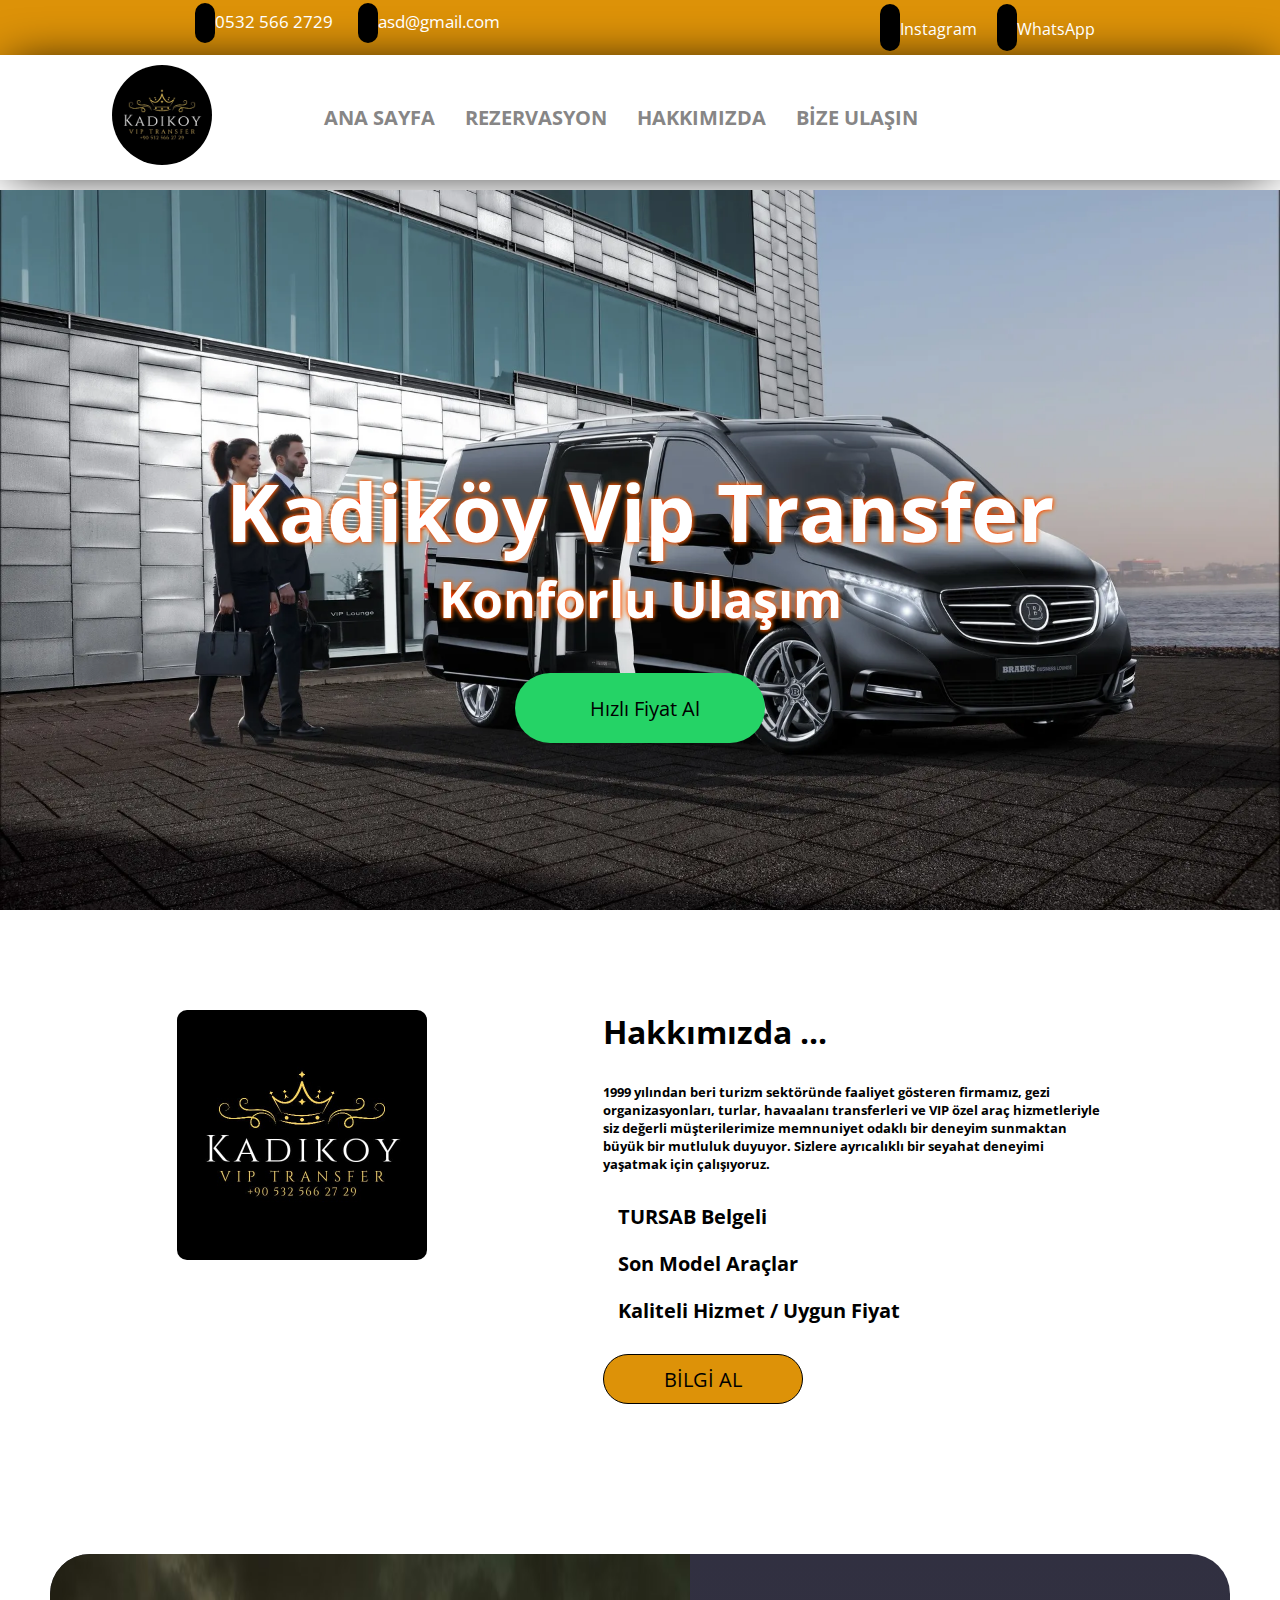
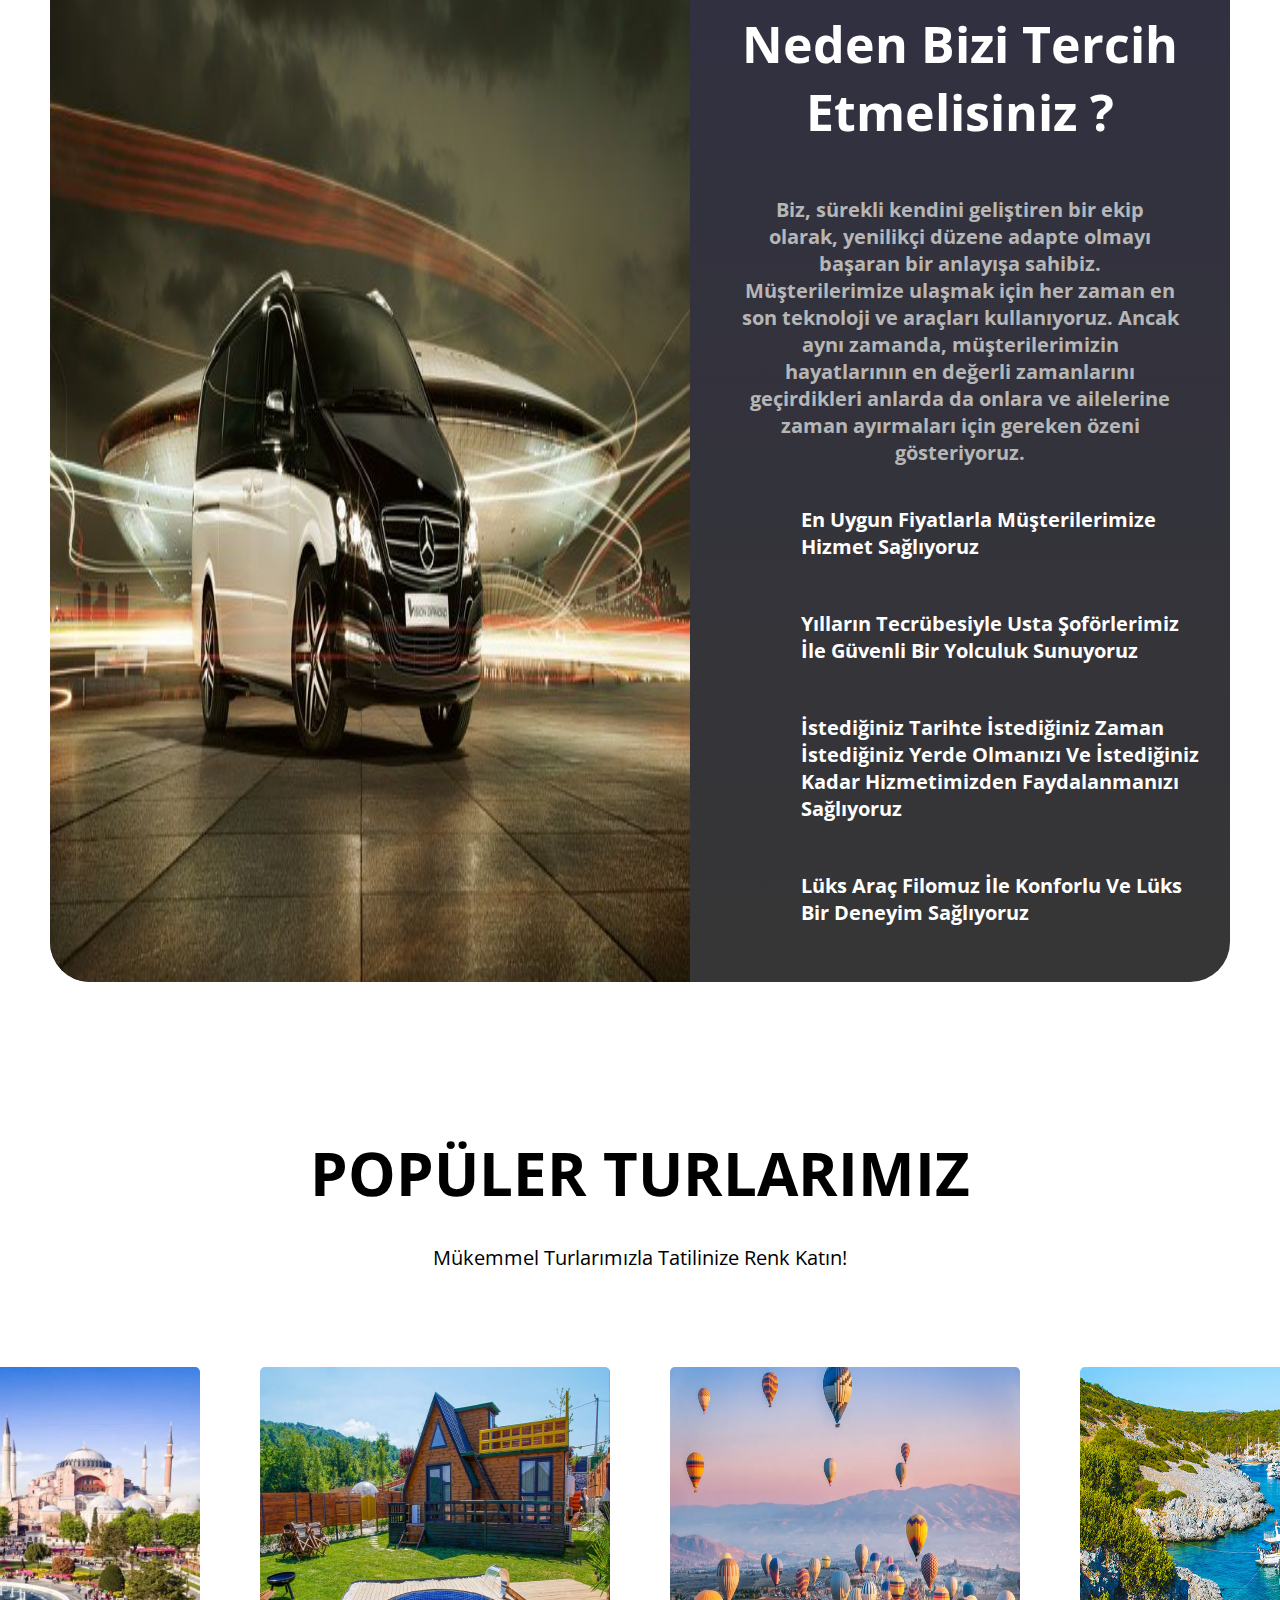
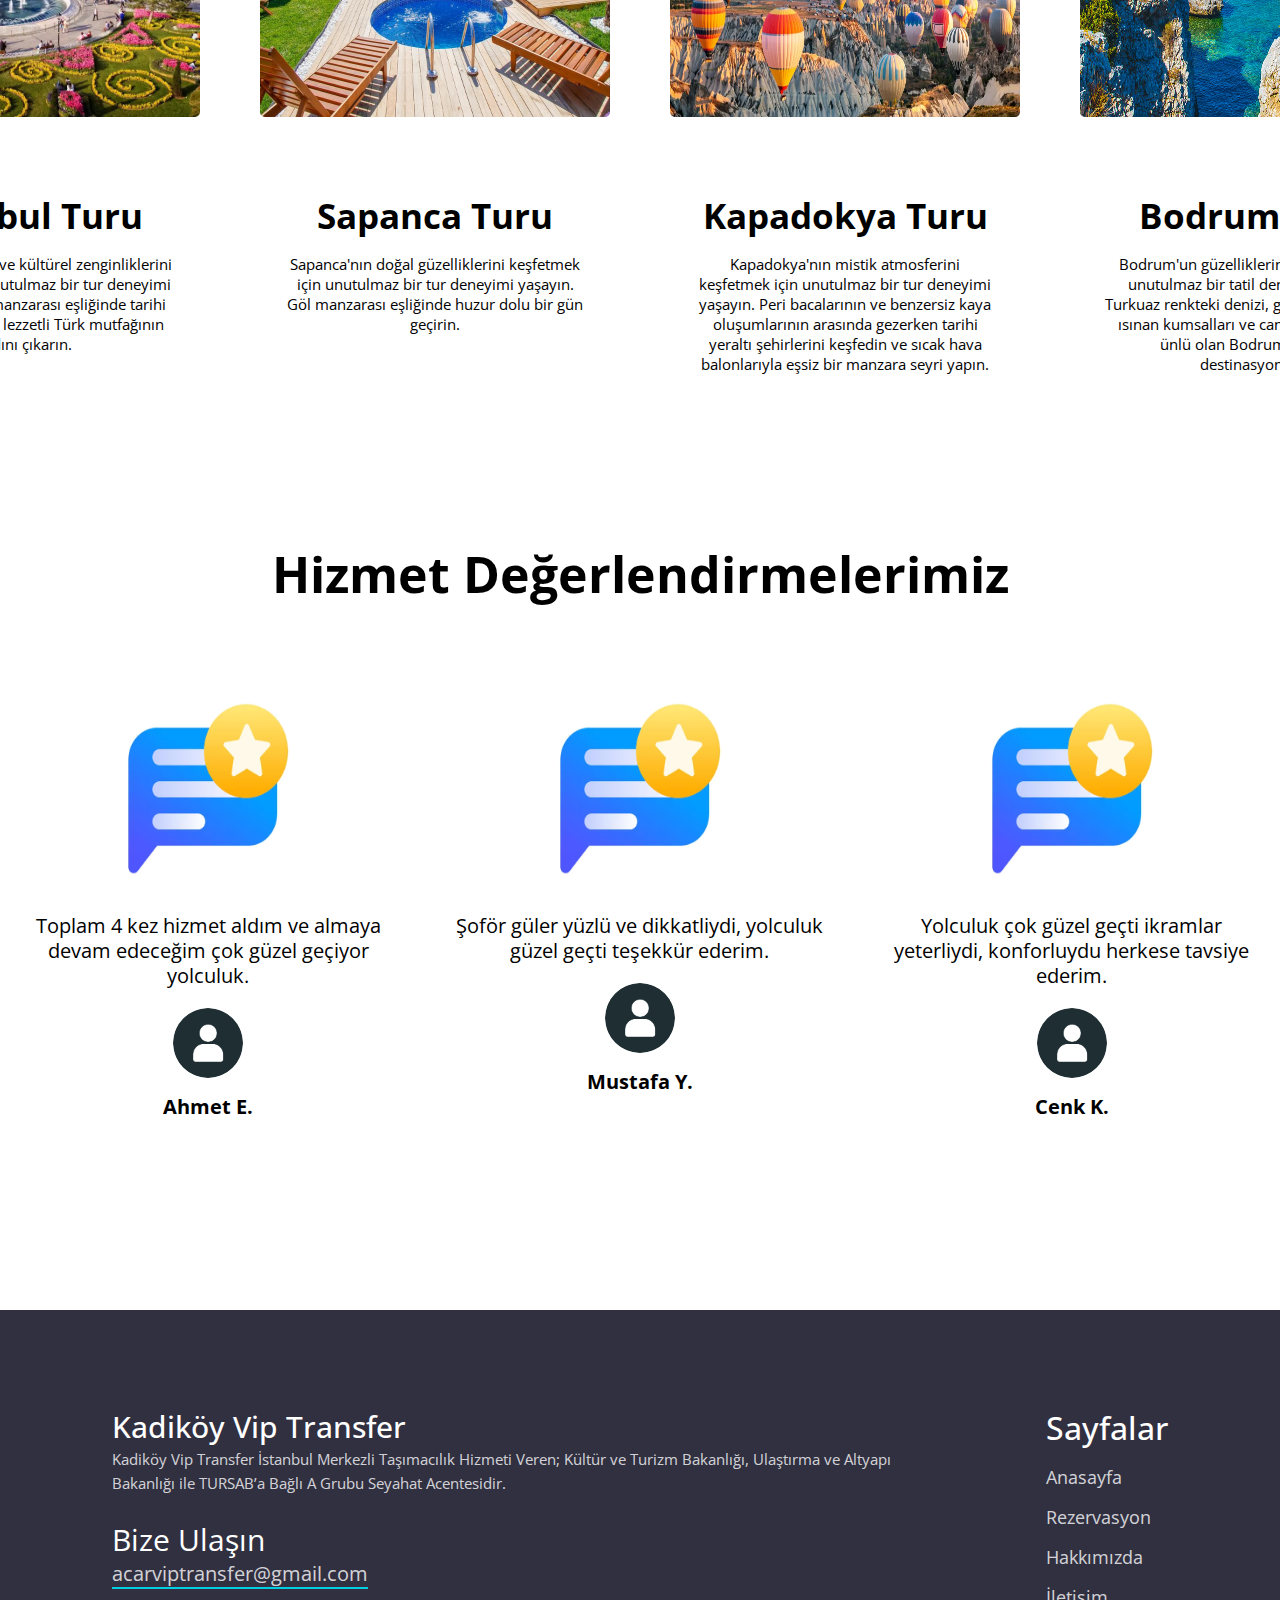
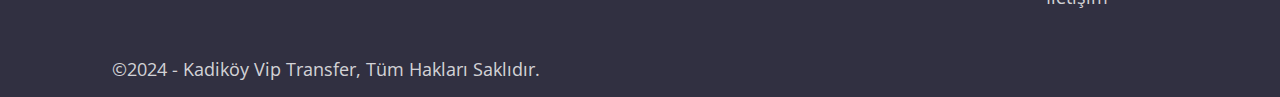
<file: index.html>
<!DOCTYPE html>
<html lang="tr">

<head>
    <meta charset="UTF-8">
    <meta name="viewport" content="width=device-width, initial-scale=1.0">
    <link rel="shortcut icon" href="images/logo.jpg" type="">

    <!--  Custom CSS Files -->
    <link rel="stylesheet" href="style.css">
    <link rel="stylesheet" href="responsive.css">

    <!-- Font Awesome Cdn -->
    <link rel="stylesheet" href="https://cdnjs.cloudflare.com/ajax/libs/font-awesome/6.5.1/css/all.min.css"
        integrity="sha512-DTOQO9RWCH3ppGqcWaEA1BIZOC6xxalwEsw9c2QQeAIftl+Vegovlnee1c9QX4TctnWMn13TZye+giMm8e2LwA=="
        crossorigin="anonymous" referrerpolicy="no-referrer" />

    <title>Kadiköy Vip Transfer - AnaSayfa</title>
</head>

<body>
    <section class="topbar">
        <div class="iletisim">
            <div class="box">
                <a href="tel:532-566-27-29"><i class="fa-solid fa-phone"></i></a>
                <a href="tel:532-566-27-29" class="textlink">0532 566 2729</a>
            </div>

            <div class="box">
                <a href="#"><i class="fa-solid fa-envelope"></i></a>
                <a href="#" class="textlink">asd@gmail.com</a>
            </div>
        </div>
        <div class="sosyalmedya">
            <div class="box">
                <a href="#" target="_blank"><i class="fa-brands fa-instagram"></i></a>
                <a href="#" class="textlink" target="_blank">Instagram</a>
            </div>
            <div class="box">
                <a href="https://wa.me/905325662729" target="_blank"><i class="fa-brands fa-whatsapp"></i></a>
                <a href="https://wa.me/905325662729" class="textlink" target="_blank">WhatsApp</a>
            </div>
        </div>
    </section>
    <section class="navbar" id="navbar">
        <div class="logo">
            <a href="index.html"><img src="images/logo.jpg" alt=""></a>
        </div>
        <div class="bar">
            <i class="fa fa-bars"></i>
        </div>
        <div class="container">
            <div class="close">
                <i class="fa fa-close"></i>
            </div>
            <ul>
                <li><a href="index.html">ANA SAYFA</a></li>
                <li><a href="rezervasyon.html">REZERVASYON</a></li>
                <li><a href="hakkimizda.html">HAKKIMIZDA</a></li>
                <li><a href="iletisim.html">BİZE ULAŞIN</a></li>
            </ul>

        </div>
    </section>
    <section class="slider">
        <div class="content"><h1>Kadiköy Vip Transfer</h1>
            <h3>Konforlu Ulaşım</h3>
            <div class="container">
                <div class="button">
                    <i class="fa-brands fa-whatsapp"></i>
                    <a href="">Hızlı Fiyat Al</a>
                </div>
            </div>
        </div>
       
            
    </section>
    <section class="hakkinda">
        <div class="container">
            <div class="logo">
                <img src="images/logo.jpg" alt="">
            </div>
            <div class="text">
                <h1>Hakkımızda ...</h1>
                <h5>1999 yılından beri turizm sektöründe faaliyet gösteren firmamız, gezi organizasyonları, turlar,
                    havaalanı transferleri ve VIP özel araç hizmetleriyle siz değerli müşterilerimize memnuniyet odaklı
                    bir deneyim sunmaktan büyük bir mutluluk duyuyor. Sizlere ayrıcalıklı bir seyahat deneyimi yaşatmak
                    için çalışıyoruz.</h5>
                <div class="container2">
                    <div class="box">
                        <i class="fa-solid fa-circle-check"></i>
                        <h6>TURSAB Belgeli</h6>
                    </div>
                    <div class="box">
                        <i class="fa-solid fa-circle-check"></i>
                        <h6>Son Model Araçlar</h6>
                    </div>
                    <div class="box">
                        <i class="fa-solid fa-circle-check"></i>
                        <h6>Kaliteli Hizmet / Uygun Fiyat</h6>
                    </div>
                </div>
                <a href="#"><button>Bilgi Al</button></a>
            </div>
        </div>
    </section>
    <section class="nedenbiz">
        <div class="image">
            <img src="images/vito2.jpg" alt="">
        </div>
        <div class="content">
            <div class="heading">
                <h1>Neden Bizi Tercih Etmelisiniz ?</h1>
                <h5>Biz, sürekli kendini geliştiren bir ekip olarak, yenilikçi düzene adapte olmayı başaran bir anlayışa
                    sahibiz. Müşterilerimize ulaşmak için her zaman en son teknoloji ve araçları kullanıyoruz. Ancak
                    aynı zamanda, müşterilerimizin hayatlarının en değerli zamanlarını geçirdikleri anlarda da onlara ve
                    ailelerine zaman ayırmaları için gereken özeni gösteriyoruz.</h5>
            </div>
            <div class="icons">
                <div class="box">
                    <i class="fa-solid fa-check"></i>
                    <h5>En Uygun Fiyatlarla Müşterilerimize Hizmet Sağlıyoruz</h5>
                </div>
                <div class="box">
                    <i class="fa-solid fa-shield-halved"></i>
                    <h5>Yılların Tecrübesiyle Usta Şoförlerimiz İle Güvenli Bir Yolculuk Sunuyoruz</h5>
                </div>
                <div class="box">
                    <i class="fa-solid fa-calendar-days"></i>
                    <h5>İstediğiniz Tarihte İstediğiniz Zaman İstediğiniz Yerde Olmanızı Ve İstediğiniz Kadar
                        Hizmetimizden Faydalanmanızı Sağlıyoruz</h5>
                </div>
                <div class="box">
                    <i class="fa-solid fa-mug-hot"></i>
                    <h5>Lüks Araç Filomuz İle Konforlu Ve Lüks Bir Deneyim Sağlıyoruz</h5>
                </div>
            </div>
        </div>
    </section>
    <section class="turlar">
        <div class="text">
            <h1>Popüler Turlarımız</h1>
            <p>Mükemmel Turlarımızla Tatilinize Renk Katın!</p>
        </div>
        <div class="content">
            <div class="box">
                <img src="images/istanbul.webp" alt="">
                <div class="text">
                    <h5>İstanbul Turu</h5>
                    <p>İstanbul'un tarihi ve kültürel zenginliklerini keşfetmek için unutulmaz bir tur deneyimi yaşayın. Boğaz manzarası eşliğinde tarihi mekanları gezip, lezzetli Türk mutfağının tadını çıkarın.</p>
                </div>

            </div>
            <div class="box">
                <img src="images/sapanca.jpg" alt="">
                <div class="text">
                    <h5>Sapanca Turu</h5>
                    <p>Sapanca'nın doğal güzelliklerini keşfetmek için unutulmaz bir tur deneyimi yaşayın. Göl manzarası eşliğinde huzur dolu bir gün geçirin.</p>
                </div>
            </div>
            <div class="box">
                <img src="images/kapadokya.webp" alt="">
                <div class="text">
                    <h5>Kapadokya Turu</h5>
                    <p>Kapadokya'nın mistik atmosferini keşfetmek için unutulmaz bir tur deneyimi yaşayın. Peri bacalarının ve benzersiz kaya oluşumlarının arasında gezerken tarihi yeraltı şehirlerini keşfedin ve sıcak hava balonlarıyla eşsiz bir manzara seyri yapın.</p>
                </div>
            </div>
            <div class="box">
                <img src="images/bodrum.avif" alt="">
                <div class="text">
                    <h5>Bodrum Turu</h5>
                    <p>Bodrum'un güzelliklerini keşfetmek için unutulmaz bir tatil deneyimi yaşayın. Turkuaz renkteki denizi, güneşin sıcaklığıyla ısınan kumsalları ve canlı gece hayatıyla ünlü olan Bodrum, eşsiz bir destinasyondur. </p>
                </div>
            </div>
        </div>
    </section>
   
    <section class="reviews">
        <div class="textbox">
            <h1 class="heading">Hizmet Değerlendirmelerimiz</h1>
        </div>

        <div class="box-container">
            <div class="box">
                <img src="images/review.png" alt="">
                <p>Toplam 4 kez hizmet aldım ve almaya devam edeceğim çok güzel geçiyor yolculuk.
                </p>
                <img src="images/kisiresmi.png" alt="" class="user1">
                <h3>Ahmet E.</h3>
                <div class="stars">
                    <i class="fas fa-star"></i>
                    <i class="fas fa-star"></i>
                    <i class="fas fa-star"></i>
                    <i class="fas fa-star"></i>
                    <i class="fas fa-star-half-alt"></i>

                </div>
            </div>
            <div class="box">
                <img src="images/review.png" alt="">
                <p>Şoför güler yüzlü ve dikkatliydi, yolculuk güzel geçti teşekkür ederim.
                </p>
                <img src="images/kisiresmi.png" alt="" class="user1">
                <h3>Mustafa Y.</h3>
                <div class="stars">
                    <i class="fas fa-star"></i>
                    <i class="fas fa-star"></i>
                    <i class="fas fa-star"></i>
                    <i class="fas fa-star"></i>
                    <i class="fas fa-star-half-alt"></i>

                </div>
            </div>
            <div class="box">
                <img src="images/review.png" alt="">
                <p>Yolculuk çok güzel geçti ikramlar yeterliydi, konforluydu herkese tavsiye ederim.
                </p>
                <img src="images/kisiresmi.png" alt="" class="user1">
                <h3>Cenk K.</h3>
                <div class="stars">
                    <i class="fas fa-star"></i>
                    <i class="fas fa-star"></i>
                    <i class="fas fa-star"></i>
                    <i class="fas fa-star"></i>
                    <i class="fas fa-star-half-alt"></i>

                </div>
            </div>
        </div>
    </section>
    <footer>
        <section class="footer">
            <div class="container">
                <div class="detail">
                    <h3>Kadiköy Vip Transfer</h3>
                    <p>Kadiköy Vip Transfer İstanbul Merkezli Taşımacılık Hizmeti Veren; Kültür ve Turizm Bakanlığı,
                        Ulaştırma
                        ve Altyapı Bakanlığı ile TURSAB’a Bağlı A Grubu Seyahat Acentesidir.</p>
                    <h5>Bize Ulaşın</h5>
                    <a href="mailto:acarviptransfer@gmail.com">acarviptransfer@gmail.com</a>
                    <div class="social">
                        <a href="#" target="_blank"><i class="fab fa-instagram-square"></i></a>
                        <a href="https://wa.me/905342050128" target="_blank"><i class="fab fa-whatsapp-square"></i></a>
                    </div>
                </div>
                <div class="about-us">
                    <h4>Sayfalar</h4>
                    <li><a href="index.html">Anasayfa</a></li>
                    <li><a href="rezervasyon.html">Rezervasyon</a></li>
                    <li><a href="hakkimizda.html">Hakkımızda</a></li>
                    <li><a href="iletisim.html">İletişim</a>
                    <li>
                </div>
            </div>
            <div class="copyright">
                <div>
                    &copy;2024 - Kadiköy Vip Transfer, Tüm Hakları Saklıdır.
                </div>
            </div>
        </section>
    </footer>







    <script src="script.js"></script>
</body>

</html>
</file>
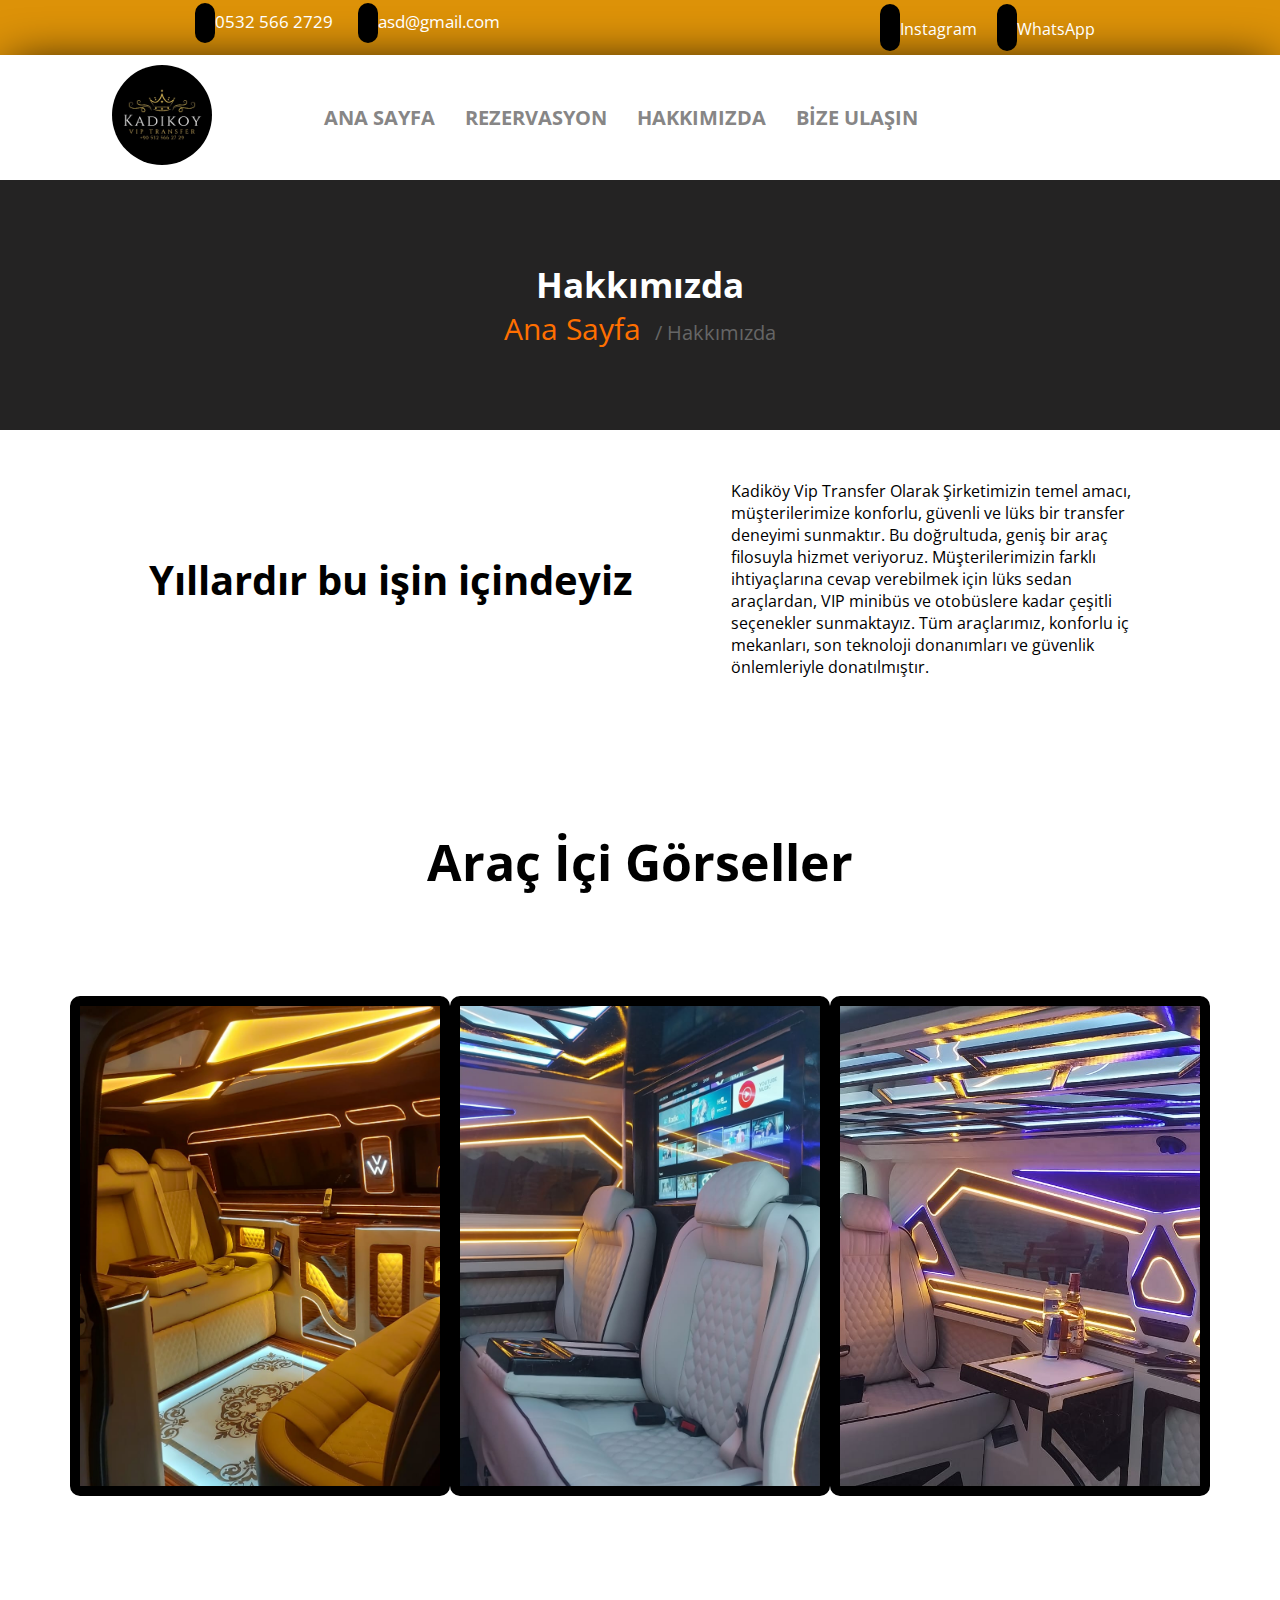
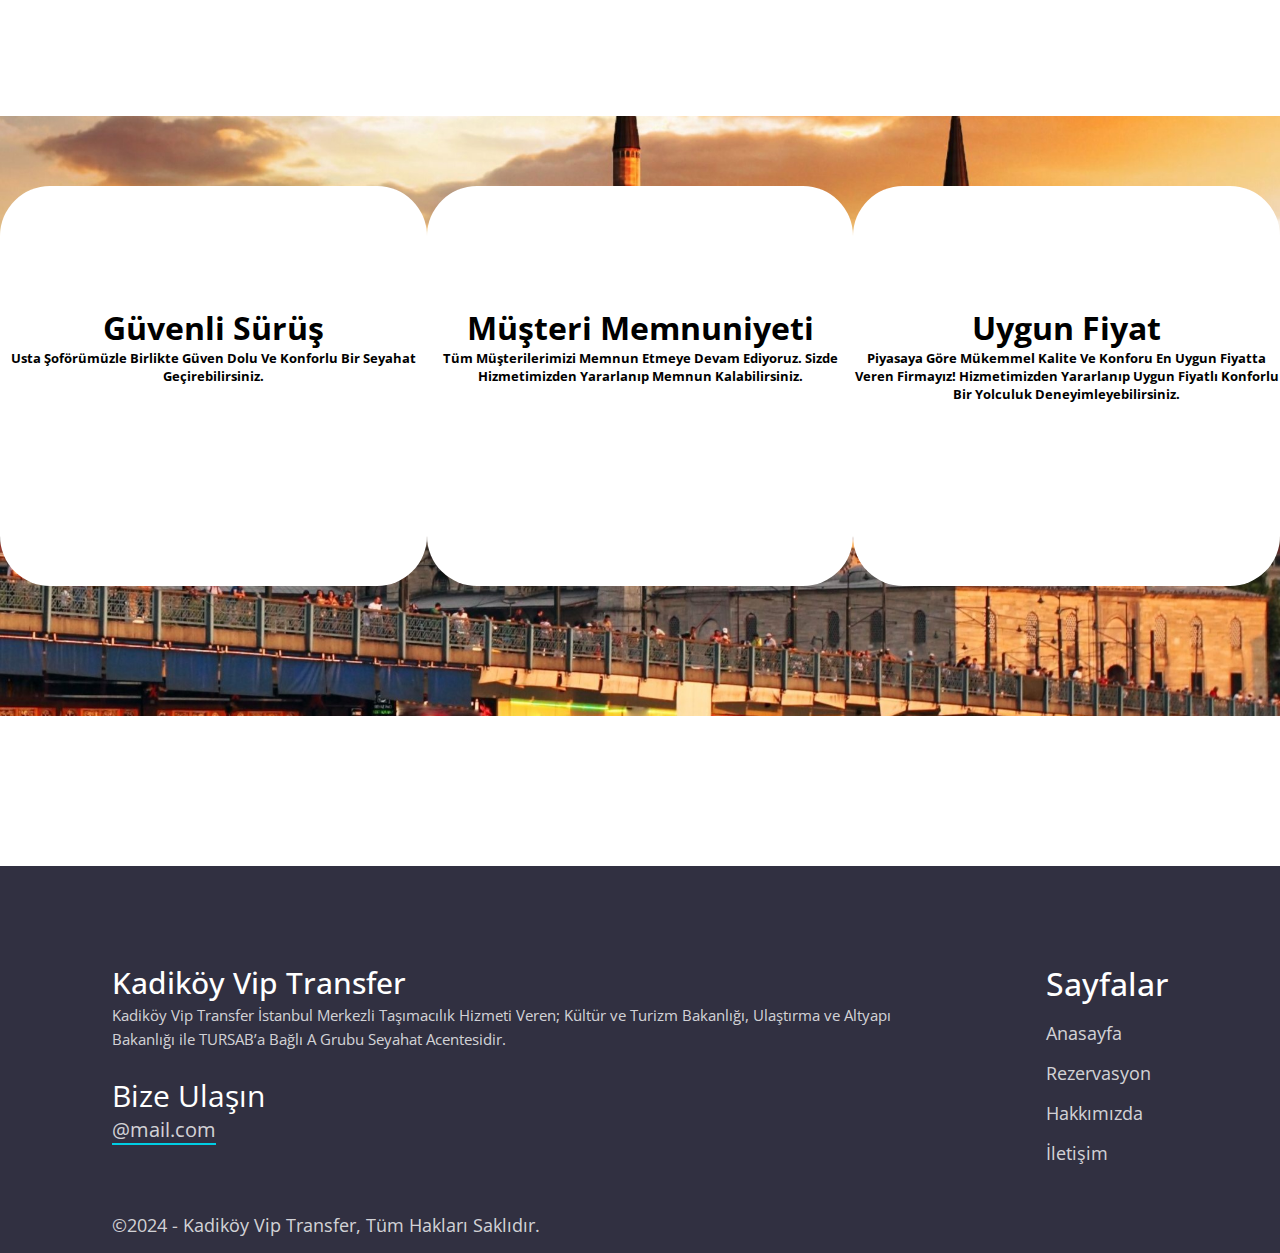
<file: hakkimizda.html>
<!DOCTYPE html>
<html lang="en">

<head>
    <meta charset="UTF-8">
    <meta name="viewport" content="width=device-width, initial-scale=1.0">
    <link rel="shortcut icon" href="images/logo.jpg" type="">
    <!--  Custom CSS Files -->
    <link rel="stylesheet" href="style.css">
    <link rel="stylesheet" href="responsive.css">
    <link rel="stylesheet" href="hakkimizda.css">

    <!-- Font Awesome Cdn -->
    <link rel="stylesheet" href="https://cdnjs.cloudflare.com/ajax/libs/font-awesome/6.5.1/css/all.min.css"
        integrity="sha512-DTOQO9RWCH3ppGqcWaEA1BIZOC6xxalwEsw9c2QQeAIftl+Vegovlnee1c9QX4TctnWMn13TZye+giMm8e2LwA=="
        crossorigin="anonymous" referrerpolicy="no-referrer" />

    <title>Kadiköy Vip Transfer - Hakkımızda</title>
</head>

<body>
    <section class="topbar">
        <div class="iletisim">
            <div class="box">
                <a href="tel:532-566-27-29"><i class="fa-solid fa-phone"></i></a>
                <a href="tel:532-566-27-29" class="textlink">0532 566 2729</a>
            </div>

            <div class="box">
                <a href="#"><i class="fa-solid fa-envelope"></i></a>
                <a href="#" class="textlink">asd@gmail.com</a>
            </div>
        </div>
        <div class="sosyalmedya">
            <div class="box">
                <a href="#" target="_blank"><i class="fa-brands fa-instagram"></i></a>
                <a href="#" class="textlink" target="_blank">Instagram</a>
            </div>
            <div class="box">
                <a href="https://wa.me/905325662729" target="_blank"><i class="fa-brands fa-whatsapp"></i></a>
                <a href="https://wa.me/905325662729" class="textlink" target="_blank">WhatsApp</a>
            </div>
        </div>
    </section>
    <section class="navbar" id="navbar">
        <div class="logo">
            <a href="index.html"><img src="images/logo.jpg" alt=""></a>
        </div>
        <div class="bar">
            <i class="fa fa-bars"></i>
        </div>
        <div class="container">
            <div class="close">
                <i class="fa fa-close"></i>
            </div>
            <ul>
                <li><a href="index.html">ANA SAYFA</a></li>
                <li><a href="rezervasyon.html">REZERVASYON</a></li>
                <li><a href="hakkimizda.html">HAKKIMIZDA</a></li>
                <li><a href="iletisim.html">BİZE ULAŞIN</a></li>
            </ul>

        </div>
    </section>
    <section class="header">
        <div class="top">
            <h1>Hakkımızda</h1>
            <div class="link">
                <a href="index.html" class="l1">Ana Sayfa</a>
                <a href="iletisim.html" class="l2">/ Hakkımızda</a>
            </div>
        </div>
    </section>
    <section class="toptext">
        <div class="left">
            <h1>Yıllardır bu işin içindeyiz</h1>
        </div>
        <div class="right">
            <p>Kadiköy Vip Transfer Olarak Şirketimizin temel amacı, müşterilerimize konforlu, güvenli ve lüks bir transfer deneyimi sunmaktır. Bu doğrultuda, geniş bir araç filosuyla hizmet veriyoruz. Müşterilerimizin farklı ihtiyaçlarına cevap verebilmek için lüks sedan araçlardan, VIP minibüs ve otobüslere kadar çeşitli seçenekler sunmaktayız. Tüm araçlarımız, konforlu iç mekanları, son teknoloji donanımları ve güvenlik önlemleriyle donatılmıştır.</p>
        </div>
    </section>
    <section class="gorseller">
        <h1>Araç İçi Görseller</h1>
        <div class="container">
            
            <div class="box1">
                
            </div>
            <div class="box2">
               
            </div>
            <div class="box3">
                
            </div>
        </div>
    </section>
    <section class="bilgi">
        <div class="container">
            <div class="box">
                <i class="fa-solid fa-circle-check"></i>
                <div class="text">
                    <h1>Güvenli Sürüş</h1>
                    <h5>Usta Şoförümüzle Birlikte Güven Dolu Ve Konforlu Bir Seyahat Geçirebilirsiniz.</h5>
                </div>
            </div>
            <div class="box">
                <i class="fa-solid fa-user"></i>
                <div class="text">
                    <h1>Müşteri Memnuniyeti</h1>
                    <h5>Tüm Müşterilerimizi Memnun Etmeye Devam Ediyoruz. Sizde Hizmetimizden Yararlanıp Memnun Kalabilirsiniz.</h5>
                </div>
            </div>
            <div class="box">
                <i class="fa-solid fa-cart-shopping"></i>
                <div class="text">
                    <h1>Uygun Fiyat</h1>
                    <h5>Piyasaya Göre Mükemmel Kalite Ve Konforu En Uygun Fiyatta Veren Firmayız! Hizmetimizden Yararlanıp Uygun Fiyatlı Konforlu Bir Yolculuk Deneyimleyebilirsiniz.</h5>
                </div>
            </div>
        </div>
    </section>

    





    
    <footer>
        <section class="footer">
            <div class="container">
                <div class="detail">
                    <h3>Kadiköy Vip Transfer</h3>
                    <p>Kadiköy Vip Transfer İstanbul Merkezli Taşımacılık Hizmeti Veren; Kültür ve Turizm Bakanlığı,
                        Ulaştırma
                        ve Altyapı Bakanlığı ile TURSAB’a Bağlı A Grubu Seyahat Acentesidir.</p>
                    <h5>Bize Ulaşın</h5>
                    <a href="#">@mail.com</a>
                    <div class="social">
                        <a href="#" target="_blank"><i class="fab fa-instagram-square"></i></a>
                        <a href="https://wa.me/905325662729" target="_blank"><i class="fab fa-whatsapp-square"></i></a>
                    </div>
                </div>
                <div class="about-us">
                    <h4>Sayfalar</h4>
                    <li><a href="index.html">Anasayfa</a></li>
                    <li><a href="rezervasyon.html">Rezervasyon</a></li>
                    <li><a href="hakkimizda.html">Hakkımızda</a></li>
                    <li><a href="iletisim.html">İletişim</a>
                    <li>
                </div>
            </div>
            <div class="copyright">
                <div>
                    &copy;2024 - Kadiköy Vip Transfer, Tüm Hakları Saklıdır.
                </div>
            </div>
        </section>
    </footer>








    <script src="script.js"></script>
</body>





</html>
</file>
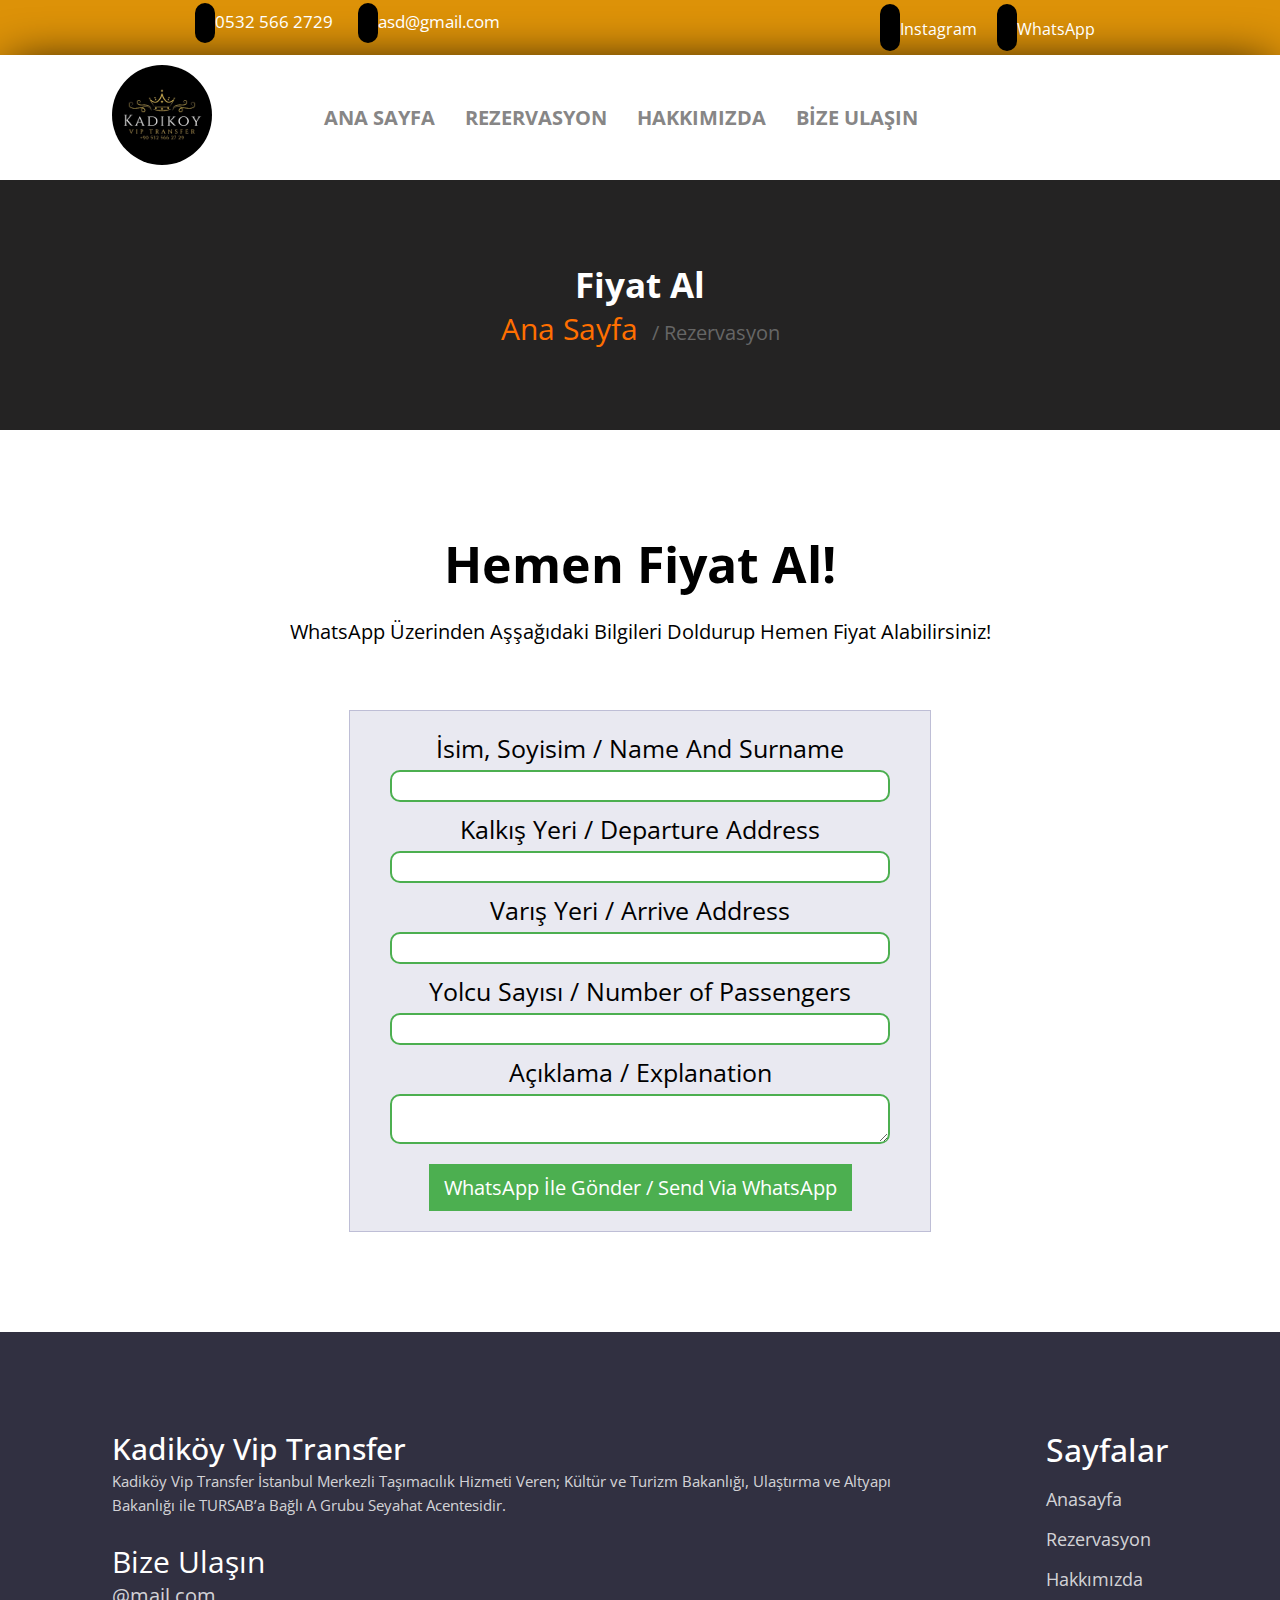
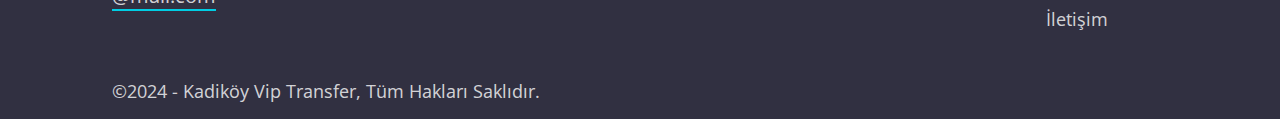
<file: rezervasyon.html>
<!DOCTYPE html>
<html lang="en">

<head>
    <meta charset="UTF-8">
    <meta name="viewport" content="width=device-width, initial-scale=1.0">
    <link rel="shortcut icon" href="images/logo.jpg" type="">
    <!--  Custom CSS Files -->
    <link rel="stylesheet" href="style.css">
    <link rel="stylesheet" href="responsive.css">
    <link rel="stylesheet" href="rezervasyon.css">

    <!-- Font Awesome Cdn -->
    <link rel="stylesheet" href="https://cdnjs.cloudflare.com/ajax/libs/font-awesome/6.5.1/css/all.min.css"
        integrity="sha512-DTOQO9RWCH3ppGqcWaEA1BIZOC6xxalwEsw9c2QQeAIftl+Vegovlnee1c9QX4TctnWMn13TZye+giMm8e2LwA=="
        crossorigin="anonymous" referrerpolicy="no-referrer" />

    <title>Kadiköy Vip Transfer - Rezervasyon</title>
</head>

<body>
    <section class="topbar">
        <div class="iletisim">
            <div class="box">
                <a href="tel:532-566-27-29"><i class="fa-solid fa-phone"></i></a>
                <a href="tel:532-566-27-29" class="textlink">0532 566 2729</a>
            </div>

            <div class="box">
                <a href="#"><i class="fa-solid fa-envelope"></i></a>
                <a href="#" class="textlink">asd@gmail.com</a>
            </div>
        </div>
        <div class="sosyalmedya">
            <div class="box">
                <a href="#" target="_blank"><i class="fa-brands fa-instagram"></i></a>
                <a href="#" class="textlink" target="_blank">Instagram</a>
            </div>
            <div class="box">
                <a href="https://wa.me/905325662729" target="_blank"><i class="fa-brands fa-whatsapp"></i></a>
                <a href="https://wa.me/905325662729" class="textlink" target="_blank">WhatsApp</a>
            </div>
        </div>
    </section>
    <section class="navbar" id="navbar">
        <div class="logo">
            <a href="index.html"><img src="images/logo.jpg" alt=""></a>
        </div>
        <div class="bar">
            <i class="fa fa-bars"></i>
        </div>
        <div class="container">
            <div class="close">
                <i class="fa fa-close"></i>
            </div>
            <ul>
                <li><a href="index.html">ANA SAYFA</a></li>
                <li><a href="rezervasyon.html">REZERVASYON</a></li>
                <li><a href="hakkimizda.html">HAKKIMIZDA</a></li>
                <li><a href="iletisim.html">BİZE ULAŞIN</a></li>
            </ul>

        </div>
    </section>
    <section class="header">
        <div class="top">
            <h1>Fiyat Al</h1>
            <div class="link">
                <a href="index.html" class="l1">Ana Sayfa</a>
                <a href="iletisim.html" class="l2">/ Rezervasyon</a>
            </div>
        </div>
    </section>
    <section class="rezervasyon">
        <h1 class="heading">Hemen Fiyat Al!</h1>
        <p class="headingp">WhatsApp Üzerinden Aşşağıdaki Bilgileri Doldurup Hemen Fiyat Alabilirsiniz!</p>
        <div class="form">
            <form>

                <label for="">İsim, Soyisim / Name And Surname</label>
                <input type="text" class="name inputwp">
                <label for="">Kalkış Yeri / Departure Address</label>
                <input type="text" class="departure inputwp">
                <label for="text">Varış Yeri / Arrive Address</label>
                <input type="text" class="arrive inputwp">
                <label for="text">Yolcu Sayısı / Number of Passengers</label>
                <input type="text" class="number inputwp">
                <label for="">Açıklama / Explanation</label>
                <textarea class="message inputwp"></textarea>
                <button type="button" onclick="sendwhatsapp();">WhatsApp İle Gönder / Send Via WhatsApp</button>
            </form>
        </div>
    </section>






    <footer>
        <section class="footer">
            <div class="container">
                <div class="detail">
                    <h3>Kadiköy Vip Transfer</h3>
                    <p>Kadiköy Vip Transfer İstanbul Merkezli Taşımacılık Hizmeti Veren; Kültür ve Turizm Bakanlığı,
                        Ulaştırma
                        ve Altyapı Bakanlığı ile TURSAB’a Bağlı A Grubu Seyahat Acentesidir.</p>
                    <h5>Bize Ulaşın</h5>
                    <a href="#">@mail.com</a>
                    <div class="social">
                        <a href="#" target="_blank"><i class="fab fa-instagram-square"></i></a>
                        <a href="https://wa.me/905325662729" target="_blank"><i class="fab fa-whatsapp-square"></i></a>
                    </div>
                </div>
                <div class="about-us">
                    <h4>Sayfalar</h4>
                    <li><a href="index.html">Anasayfa</a></li>
                    <li><a href="rezervasyon.html">Rezervasyon</a></li>
                    <li><a href="hakkimizda.html">Hakkımızda</a></li>
                    <li><a href="iletisim.html">İletişim</a>
                    <li>
                </div>
            </div>
            <div class="copyright">
                <div>
                    &copy;2024 - Kadiköy Vip Transfer, Tüm Hakları Saklıdır.
                </div>
            </div>
        </section>
    </footer>
    <script src="rezervasyon.js"></script>
    <script src="script.js"></script>
</body>

</html>
</file>
<file: style.css>
@import url('https://fonts.googleapis.com/css2?family=Open+Sans:ital,wght@0,300;1,300&display=swap');

* {
    margin: 0;
    padding: 0;
    transition: .5s;
    font-family: "Open Sans", sans-serif;
    text-decoration: none;
}

:root {
    --maincolor: rgb(221, 146, 8);
}

/* Topbar Start*/
.topbar {
    display: flex;
    justify-content: space-around;
    background-color: var(--maincolor);
    height: 55px;
}

.topbar .iletisim {
    display: flex;
    justify-content: space-between;
    gap: 5px;
    margin-top: 10px;
}

.topbar .iletisim .box {
    margin: 0 10px;
}

.topbar .iletisim .box a {
    color: white;
    font-size: 17px;
}

.topbar .iletisim .box i {
    font-size: 15px;
    color: rgb(255, 255, 255);
    vertical-align: middle;
    background-color: black;
    padding: 10px;
    border-radius: 20px;
}

.topbar .sosyalmedya {
    display: flex;
    justify-content: space-between;
    gap: 20px;
}

.topbar .sosyalmedya .box {
    margin: auto;
}

.topbar .sosyalmedya .box a {
    color: white;
}

.topbar .sosyalmedya .box a i {
    font-size: 20px;
    color: rgb(255, 255, 255);
    background-color: black;
    border-radius: 20px;
    padding: 10px;
}

/* Topbar End */

/* Navbar Start */
.navbar {
    display: flex;
    justify-content: space-evenly;
    box-shadow: 0 1px 50px -10px rgba(0, 0, 0.75);
    overflow: hidden;
    align-items: center;
}

.navbar .bar {
    display: none;
}

.navbar .logo img {
    height: 100px;
    border-radius: 100px;
    margin: 10px 0;
}

.navbar .container ul {
    display: flex;
    gap: 30px;
    margin-right: 250px;

}

.navbar .container ul li {
    list-style: none;
}

.navbar .container ul li a {
    color: #878686;
    font-weight: bolder;
    display: block;
    font-size: 20px;
}

.navbar .container ul li a:hover {
    color: rgb(0, 0, 0);
    text-shadow: 1px 0px 1px rgba(0, 0, 0, 0.50);
}

.navbar .container .close {
    display: none;
}

.sticky {
    position: fixed;
    top: 0;
    width: 100%;
    margin-top: 10px;
    background-color: white;
    border-radius: 10px;

}

.content {
    padding: 16px;
}

.sticky+.content {
    padding-top: 60px;
}

.content {
    padding: 16px;
}

/* Navbar End */

/* Slider Start*/
.slider {
    background: url(images/banner1.jpg) center;
    background-size: cover;
    min-height: 80vh;
    width: 100%;
    background-repeat: none;
    margin-top: 10px;
    align-items: center;
}

.slider .content h1 {
    font-size: 80px;
    font-weight: bolder;
    color: rgb(255, 255, 255);
    margin-top: 250px;
    border-radius: 10rem;
    text-align: center;
    text-shadow: 0 0 5px #FF0000, 0 0 5px #ffe100;
}

.slider .content h3 {
    font-size: 50px;
    color: rgb(255, 255, 255);
    text-align: center;
    text-shadow: 0 0 5px #FF0000, 0 0 5px #ffe100;
}
.slider .content .container{
    display: flex;
    justify-content: center;
    margin-top: 40px;
}
.slider .content .container .button{
    background-color: #25D366;
    height: 70px;
    width: 250px;
    text-align: center;
    display: flex;
    flex-direction: row;
    align-items: center;
    justify-content: center;
    border-radius: 40px;
    }
    .slider .content .container .button i{
        font-size: 50px;
        margin-right: 30px;
        color: white;
    }
    .slider .content .container .button a{
        font-size: 20px;
        padding-right: 20px;
        color: black;
        text-decoration: none;
    }
    

/* Slider End */

/* Hakkinda Start */
.hakkinda .container {
    display: flex;
    justify-content: space-evenly;
    margin-top: 100px;
}

.hakkinda .container .logo img {
    height: 250px;
    border-radius: 10px;
    cursor: pointer;
    transform: scale(1);
}

.hakkinda .container .logo img:hover {
    transform: scale(1.2);
}

.hakkinda .container .text {
    width: 500px;

}

.hakkinda .container .text h5 {
    padding-top: 30px;
    margin-bottom: 10px;
}

.hakkinda .container .text button {
    width: 200px;
    height: 50px;
    margin-top: 30px;
    background-color: var(--maincolor);
    border: 1px solid black;
    cursor: pointer;
    font-size: 20px;
    text-transform: uppercase;
    border-radius: 50px;
    transform: scale(1);
}

.hakkinda .container .text button:hover {
    background-color: transparent;
    transform: scale(1.2);
}

.hakkinda .container .text .container2 .box {
    display: flex;
    gap: 5px;
    padding-top: 20px;

}

.hakkinda .container .text .container2 .box h6 {
    font-size: 20px;
    vertical-align: middle;
}

.hakkinda .container .text .container2 .box i {
    font-size: 25px;
    color: var(--maincolor);
    margin-right: 10px;

}

/* Hakkinda End */
/* NedenBiz Start */
.nedenbiz {
    display: flex;
    margin: 150px 50px;
    background: linear-gradient(#313041, #363636);
    border-radius: 40px;
}

.nedenbiz .image img {
    width: 50vw;
    height: 100%;
    border-radius: 40px 0px 0px 40px;
}

.nedenbiz .content {
    margin: 40px 15px;
}

.nedenbiz .content .heading h1 {
    text-align: center;
    text-transform: capitalize;
    font-size: 50px;
    color: white;
}

.nedenbiz .content .heading h5 {
    color: #b6b6b6;
    font-size: 20px;
    margin-top: 50px;
    padding: 0px 20px;
    text-align: center;
}

.nedenbiz .content .icons {
    display: flex;
    flex-direction: column;
    gap: 50px;
    margin-top: 40px;
    margin-left: 50px;
}

.nedenbiz .content .icons .box i {
    font-size: 40px;
    color: white;
}

.nedenbiz .content .icons .box {
    display: flex;
    gap: 30px;
    align-items: center;
}

.nedenbiz .content .icons .box h5 {
    font-size: 20px;
    color: white;
    text-transform: capitalize;
}

/* NedenBiz End */
/* Turlar Start */
.turlar {
    display: flex;
    flex-direction: column;
    gap: 50px;
    text-align: center;
    margin-top: 150px;
}

.turlar .text h1 {
    font-size: 60px;
    text-transform: uppercase;
}

.turlar .text p {
    font-size: 20px;
    margin-top: 30px;
}

.turlar .content {
    display: flex;
    justify-content: center;
}

.turlar .content .box .text h5 {
    font-size: 35px;
    margin-top: 40px;
}

.turlar .content .box .text p {
    width: 300px;
    margin-bottom: 50px;
    margin: auto;
    margin-top: 15px;
    font-size: 15px;
    
}

.turlar .content .box img {
    height: 350px;
    width: 350px;
    cursor: pointer;
    transform: scale(1);
    border-radius: 5px;
    margin-top: 50px;
    margin: 30px;
}

.turlar .content .box img:hover {
    transform: scale(1.09);
}

/* Turlar End */
/* Reviews Start*/
.reviews{
    margin:150px 0;
}
.reviews .box-container {
    display: grid;
    grid-template-columns: repeat(auto-fit, minmax(300px, 1fr));
    gap: 15px;
}

.reviews .box img {
    width: 200px;
    height: 200px;
}

.reviews .box .user1 {
    width: 100px;
    height: 100px;
}

.reviews .box-container .box {
    border: var(--border);
    text-align: center;
    padding: 30px 20px;
    background-color: #fff;
    border-radius: 30px;

}

.reviews .box-container .box p {
    font-size: 20px;
    line-height: 25px;
    padding: 20px 0;
}

.reviews .box-container .box .user1 {
    height: 70px;
    width: 70px;
    border-radius: 50%;
    object-fit: cover;
}

.reviews .box-container .box h3 {
    padding: 10px 0;
    font-size: 20px;

}

.reviews .textbox {
    text-align: center;
    background-color: rgb(255, 255, 255);
    border-radius: 30px;
    margin-bottom: 50px;
}

.reviews .textbox .heading {
    font-size: 50px;
    color: rgb(0, 0, 0);
    font-weight: bold;

}

.reviews .box-container .box .stars i {
    font-size: 15px;
    color: gold;
}

/* Reviews  End*/
/* Footer Start*/
footer .footer {
    background: #313041;
    padding: 6rem 7rem;
    padding-bottom: 1rem;
}

footer .footer .container {
    display: flex;
    justify-content: space-between;
    padding-bottom: 1rem;
    border-bottom: 1px solid var(--green-color);
    gap: 2rem;
}

footer .footer .container .detail {
    max-width: 50rem;
}

footer .footer .container .detail h3 {
    font-size: 30px;
    font-weight: 500;
    color: white
}

footer .footer .container .detail p {
    line-height: 1.6;
    color: rgb(255 255 255/80%);
    margin-bottom: 1.5rem;
    font-size: 15px;
}

footer .footer .container .detail h5 {
    font-size: 30px;
    font-weight: 400;
    color: white
}


footer .footer .container .detail a {
    color: rgb(255 255 255/80%);
    font-size: 20px;
    border-bottom: 2px solid #00cee4;
    display: inline-block;
}

footer .footer .container .detail a:hover {
    color: #ffffff;
}

footer .footer .container .detail .social {
    display: flex;
    gap: .8rem;
    margin-top: 1rem;

}

footer .footer .container .detail .social a {
    border: none;
    font-size: 4rem;
    color: rgb(255, 255, 255);
}

footer .footer .container .detail .social a:hover {
    color: #9b9b9e;
}

footer .footer .container h4 {
    font-size: 2rem;
    font-weight: 500;
    margin-bottom: .5rem;
    color: white;
}

footer .footer .container li {
    list-style: none;
    margin-top: 1rem;
}

footer .footer .container a {
    color: rgb(255 255 255/80%);
    text-decoration: none;
    font-size: 18px;
}

footer .footer .container a:hover {
    color: var(--white-color);
}

footer .footer .copyright {
    color: rgb(255 255 255/80%);
    font-size: 18px;
    margin-top: 1rem;
}

/* Footer End */
</file>
<file: responsive.css>
@media (max-width: 1202px) {
    .turlar .content .box img {
        height: 200px;
        width: 200px;
    }
}

@media (max-width: 1002px) {
    .turlar .content .box .text h5 {
        font-size: 35px;
    }

    .turlar .content .box img {
        height: 300px;
        width: 300px;
    }

    .turlar .content {
        flex-direction: column;
    }

    .nedenbiz .image img {
        display: none;
    }

    .navbar .container ul {
        margin-right: 0px;
    }

    footer .footer .container {
        flex-direction: column;
    }

    .hakkinda .container {
        flex-direction: column;
        align-items: center;
        text-align: center;
    }

    .hakkinda .container .text h1 {
        margin-top: 50px;
    }

    .hakkinda .container .text button {
        height: 30px;
        width: 150px;
        font-size: 15px;
    }

    .hakkinda .container .text .container2 .box i {
        font-size: 15px;
        margin-left: 100px;
    }

    .hakkinda .container .text .container2 .box h6 {
        font-size: 15px;
    }

    .hakkinda .container .text h5 {
        width: 50%;
        margin-left: 100px;
    }
    .reviews{
        margin-top: 200px;
    }
}

@media (max-width: 768px) {
    .topbar .iletisim .box .textlink {
        display: none;
    }

    .topbar .sosyalmedya .box .textlink {
        display: none;
    }

    .navbar .container ul {
        display: none;
    }

    .navbar .bar {
        display: block;
        cursor: pointer;
        font-size: 40px;
    }

    .navbar .active .close {
        display: block;
        cursor: pointer;
        font-size: 50px;
        margin-right: 50px;
    }

    .navbar .active {
        display: block;
        position: absolute;
        top: 165px;
        width: 50%;
        height: 100vh;
        background: rgba(255, 255, 255);
        display: flex;
        flex-direction: column;
        align-items: center;
        left: 0;
    }

    .navbar .active ul {
        display: block;
        font-size: 20px;
        margin: 10px 10px;
    }

    .navbar .active ul li {
        margin: 10px 10px;
        font-size: 30px;
    }

    .navbar .active ul li a {
        color: black;
    }
}

@media (max-width: 480px) {
    .navbar .logo img {
        height: 100px;
    }

    .slider .content h1 {
        font-size: 50px;
    }

    .slider .content h3 {
        font-size: 30px;

    }

    .hakkinda .container .text .container2 .box i {
        font-size: 15px;
        margin-left: 150px;
    }

    .hakkinda .container .text h5 {
        margin-left: 120px;
    }

    .nedenbiz .content .heading h1 {
        font-size: 20px;
    }

    .nedenbiz .content .heading h5 {
        font-size: 15px;
    }
    .nedenbiz .content .icons {

        margin-left: 20px;
    }
    .nedenbiz .content .icons .box h5 {
        font-size: 15px;

    }
    .reviews .textbox .heading {
        font-size: 25px;

    }
}
</file>
<file: hakkimizda.css>
*{
    margin: 0;
    padding: 0;
    box-sizing: border-box;
}
.header .top {
    background-color: #242323;
    display: flex;
    flex-direction: column;
    text-align: center;
    min-height: 250px;
    align-items: center;
    justify-content: center;
}

.header .top h1 {
    font-size: 35px;
    color: white;
}

.header .top .link .l2 {
    text-decoration: none;
    color: #666;
    font-size: 20px;
    margin-top: 100px;
}

.header .top .link .l1 {
    text-decoration: none;
    color: #ff6f00;
    font-size: 30px;
    margin-top: 100px;
    margin-right: 10px;
}

.header .text {
    display: flex;
    justify-content: space-between;
    align-items: center;
    padding: 200px;
}

.header .text .left {
    width: 500px;
    margin-left: 100px;
}

.header .text .left h1 {
    font-size: 30px;
}

.header .text .right {
    width: 30%;
}
.toptext{
    display: flex;
    justify-content: space-evenly;
    align-items: center;
    padding: 50px;
}
.toptext .left h1{
font-size: 40px;

}
.toptext .right{
    width: 400px;
}
.gorseller h1{
 text-align: center;
 margin-top: 100px;
 font-size: 50px;
}
.gorseller .container{
    display: flex;
    justify-content: space-evenly;
    padding: 70px;
    padding-top: 100px;
}
.gorseller .container .box1{
    background: url(images/iceri1.jpg) center;
    background-size: cover;
    background-repeat: none;
    align-items: center;
    width: 500px;
    height: 500px;
    border: 10px solid black;
    border-radius: 10px;
}
.gorseller .container .box2{
    background: url(images/iceri5.jpg) center;
    background-size: cover;
    background-repeat: none;
    align-items: center;
    width: 500px;
    height: 500px;
    border: 10px solid black;
    border-radius: 10px;
}
.gorseller .container .box3{
    background: url(images/iceri4.jpg) center;
    background-size: cover;
    background-repeat: none;
    align-items: center;
    width: 500px;
    height: 500px;
    border: 10px solid black;
    border-radius: 10px;
}
.bilgi{
    height: 600px;
    width: 100%;
    background: url(images/istanbulwide.jpg) center;
    background-size: cover;
    margin-bottom: 150px;
    margin-top: 150px;
}
.bilgi .container{
    display: flex;
    justify-content: space-evenly;
}
.bilgi .container .box{
    background-color: white;
    height: 400px;
    width: 500px;
    margin-top: 70px;
    text-align: center;
    border-radius: 50px;
    display: flex;
    flex-direction: column;
}
.bilgi .container .box i{
    margin-top: 70px;
    font-size: 50px;
    color: rgb(0, 0, 0);
}
.bilgi .container .box .text{
   margin-top: 50px;
}


@media (max-width: 1202px) {
.toptext{
    flex-direction: column;
}
.gorseller .container{
    flex-direction: column;
    align-items: center;
    gap: 20px;
}
.toptext .right p{
    margin-top: 20px;
}
.bilgi{
    height: 600px;
}
.bilgi .container{
    flex-direction: column;
    align-items: center;
}
.bilgi .container .box{
    height: 100px;
    width: 300px;
    border-radius: 5px;
    flex-direction: row;
    text-align: center;
    align-items: center;    
}
.bilgi .container .box .text{
    margin: 0;
    margin-left: 30px;
}
.bilgi .container .box .text h1{
    font-size: 20px;
}
.bilgi .container .box .text h5{
    font-size: 10px;
    width: 150px;    
}
.bilgi .container .box i{
    font-size: 25px;
    margin: 10px 10px;
}
}
@media (max-width: 560px) {
    .gorseller .container .box1{
        width: 400px;
        height: 400px;
    }
    .gorseller .container .box2{
        width: 400px;
        height: 400px;
    }
    .gorseller .container .box3{
        width: 400px;
        height: 400px;
    }
    .toptext .right p{
        width: 250px;
        margin: auto;
        margin-top: 30px;
    }
}
@media (max-width: 440px) {
    .gorseller .container .box1{
        width: 280px;
        height: 280px;
    }
    .gorseller .container .box2{
        width: 280px;
        height: 280px;
    }
    .gorseller .container .box3{
        width: 280px;
        height: 280px;
    }
}
</file>
<file: rezervasyon.css>
.header .top {
    background-color: #242323;
    display: flex;
    flex-direction: column;
    text-align: center;
    min-height: 250px;
    align-items: center;
    justify-content: center;
}

.header .top h1 {
    font-size: 35px;
    color: white;
}

.header .top .link .l2 {
    text-decoration: none;
    color: #666;
    font-size: 20px;
    margin-top: 100px;
}

.header .top .link .l1 {
    text-decoration: none;
    color: #ff6f00;
    font-size: 30px;
    margin-top: 100px;
    margin-right: 10px;
}

.header .text {
    display: flex;
    justify-content: space-between;
    align-items: center;
    padding: 200px;
}

.header .text .left {
    width: 500px;
    margin-left: 100px;
}

.header .text .left h1 {
    font-size: 30px;
}

.header .text .right {
    width: 30%;
}
.rezervasyon{
    display: flex;
    flex-direction: column;
    text-align: center;
    align-items: center;
}
.rezervasyon .heading{
    margin-top: 100px;
    font-size: 50px;
}
.rezervasyon .headingp{
    font-size: 20px;
    margin-top: 20px;
}
.rezervasyon .form{
    margin-top: 50px;
}
form{
    margin: 15px 5px;
    width: 500px;
    font-size: 16px;
    padding: 20px 40px;
    background-color: #e9e9f1;
    border: 1px solid #bebed6;
    margin-bottom: 100px;

}
form .inputwp{
    border: 2px solid #4CAF50;
    border-radius: 10px;
}

form label{
    display: block;
    margin-bottom: 5px;
    font-size: 25px;

}
form input, form textarea{
    width: 100%;
    padding: 5px;
    margin-bottom: 10px;
    box-sizing: border-box;
    resize: vertical;
}
form button{
    background: #4CAF50;
    color: white;
    padding: 10px 15px;
    margin-top: 5px;
    border: none;
    font-size: 20px;
    cursor: pointer;
}
form button:hover{
    background:green;
}
@media (max-width:610px){
    form{
        width: 350px;
    }
}
@media (max-width:440px){
    form{
        width: 250px;
    }
    form label{
        font-size: 20px;
    }
    form button{
        font-size: 15px;
    }
}
@media (max-width:330px){
    form{
        width: 200px;
    }
    form label{
        font-size: 18px;
    }

}
</file>
